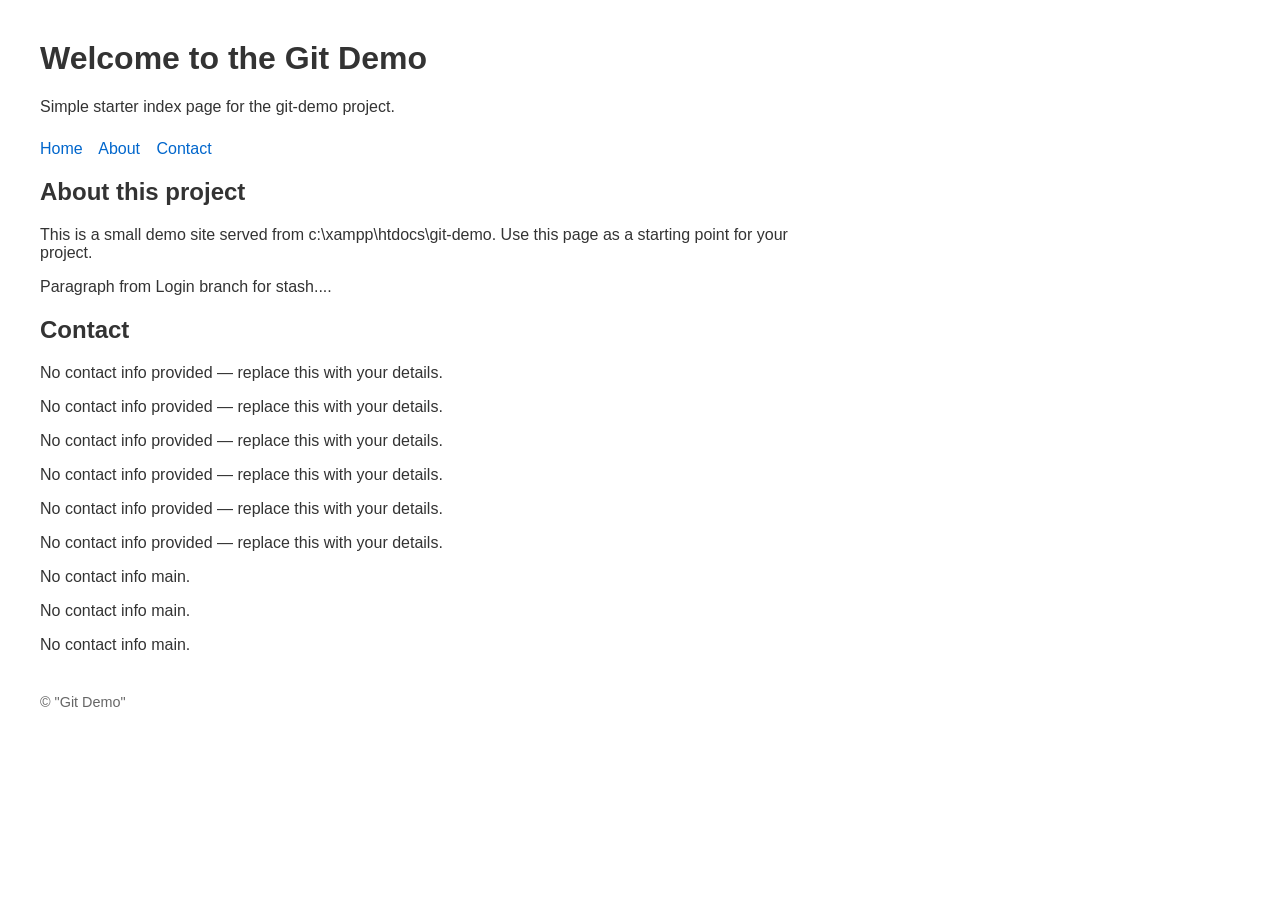
<file: index.html>
<!doctype html>
<html lang="en">
<head>
	<meta charset="utf-8">
	<meta name="viewport" content="width=device-width, initial-scale=1">
	<title>Git Demo</title>
	<style>
		body { font-family: Arial, sans-serif; margin: 40px; color: #333 }
		header { margin-bottom: 24px }
		.container { max-width: 800px }
		nav a { margin-right: 12px; color: #0066cc; text-decoration: none }
		footer { margin-top: 40px; font-size: 0.9em; color: #666 }
	</style>
</head>
<body>
	<div class="container">
		<header>
			<h1>Welcome to the Git Demo</h1>
			<p>Simple starter index page for the git-demo project.</p>
		</header>

		<nav>
			<a href="#">Home</a>
			<a href="#about">About</a>
			<a href="#contact">Contact</a>
		</nav>

		<main>
			<section id="about">
				<h2>About this project</h2>
				<p>This is a small demo site served from c:\xampp\htdocs\git-demo. Use this page as a starting point for your project.</p>
				<p>Paragraph from Login branch for stash....</p>
			</section>

			<section id="contact">
				<h2>Contact</h2>
				<p>No contact info provided — replace this with your details.</p>
				<p>No contact info provided — replace this with your details.</p>
				<p>No contact info provided — replace this with your details.</p>
				<p>No contact info provided — replace this with your details.</p>
				<p>No contact info provided — replace this with your details.</p>
				<p>No contact info provided — replace this with your details.</p>
				<p>No contact info main.</p>
				<p>No contact info main.</p>
				<p>No contact info main.</p>
			</section>
		</main>

		<footer>
			<p>© "Git Demo"</p>
		</footer>
	</div>
</body>
</html>
</file>
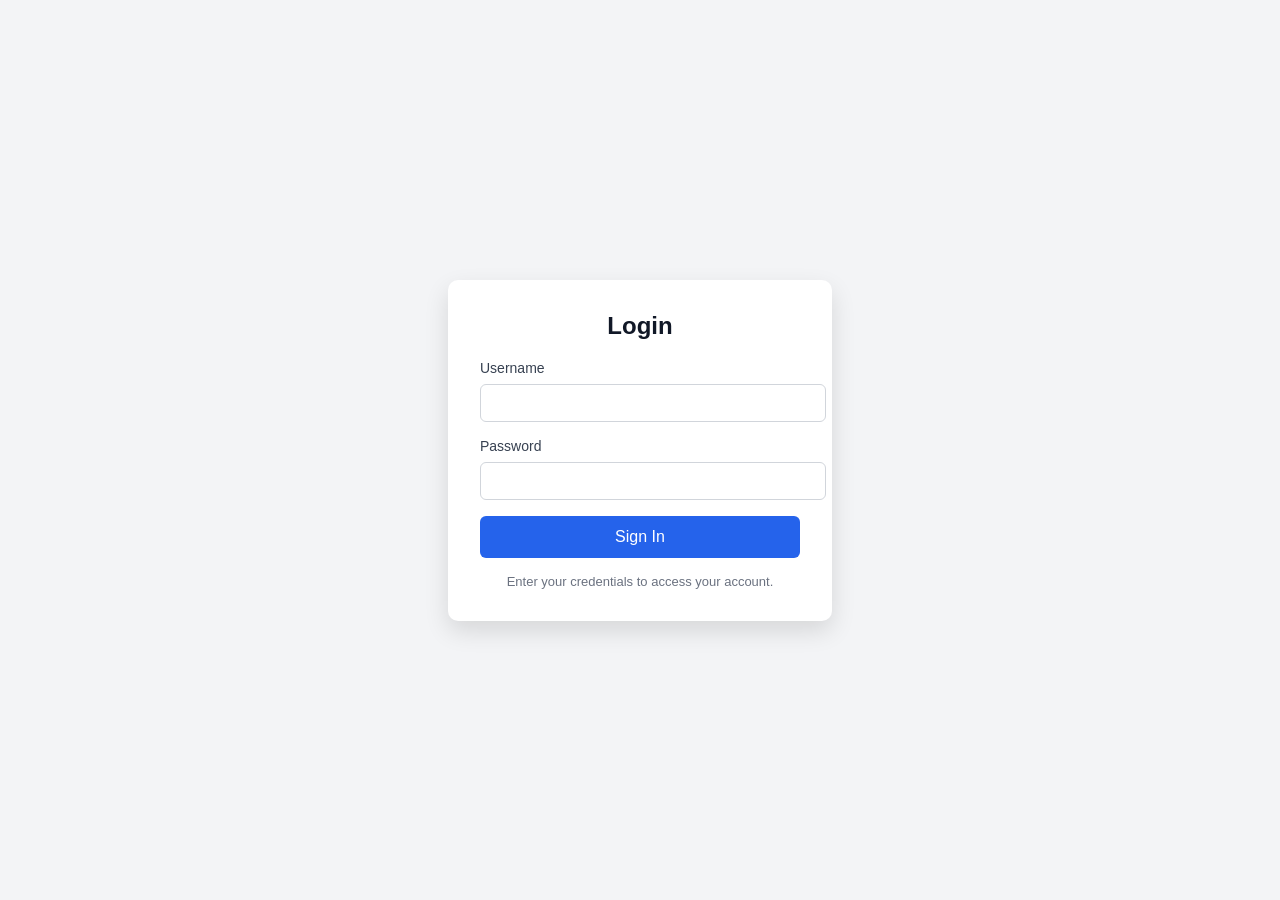
<file: login.html>
<!DOCTYPE html>
<html lang="en">
<head>
  <meta charset="UTF-8">
  <meta name="viewport" content="width=device-width, initial-scale=1.0">
  <title>Login</title>
  <style>
    body {
      margin: 0;
      font-family: Arial, sans-serif;
      background: #f3f4f6;
      display: flex;
      align-items: center;
      justify-content: center;
      min-height: 100vh;
    }
    .login-container {
      background: #ffffff;
      padding: 32px;
      border-radius: 10px;
      box-shadow: 0 10px 25px rgba(0, 0, 0, 0.12);
      width: 320px;
    }
    .login-container h1 {
      margin: 0 0 20px;
      font-size: 24px;
      text-align: center;
      color: #111827;
    }
    .login-container label {
      display: block;
      margin-bottom: 8px;
      font-size: 14px;
      color: #374151;
    }
    .login-container input {
      width: 100%;
      padding: 10px 12px;
      margin-bottom: 16px;
      border: 1px solid #d1d5db;
      border-radius: 6px;
      font-size: 14px;
    }
    .login-container button {
      width: 100%;
      padding: 12px;
      border: none;
      border-radius: 6px;
      background: #2563eb;
      color: #ffffff;
      font-size: 16px;
      cursor: pointer;
    }
    .login-container button:hover {
      background: #1d4ed8;
    }
    .login-container .footer {
      margin-top: 16px;
      text-align: center;
      font-size: 13px;
      color: #6b7280;
    }
  </style>
</head>
<body>
  <div class="login-container">
    <h1>Login</h1>
    <form action="/login" method="post">
      <label for="username">Username</label>
      <input type="text" id="username" name="username" required>
      <label for="password">Password</label>
      <input type="password" id="password" name="password" required>
      <button type="submit">Sign In</button>
    </form>
    <div class="footer">Enter your credentials to access your account.</div>
  </div>
</body>
</html>
</file>
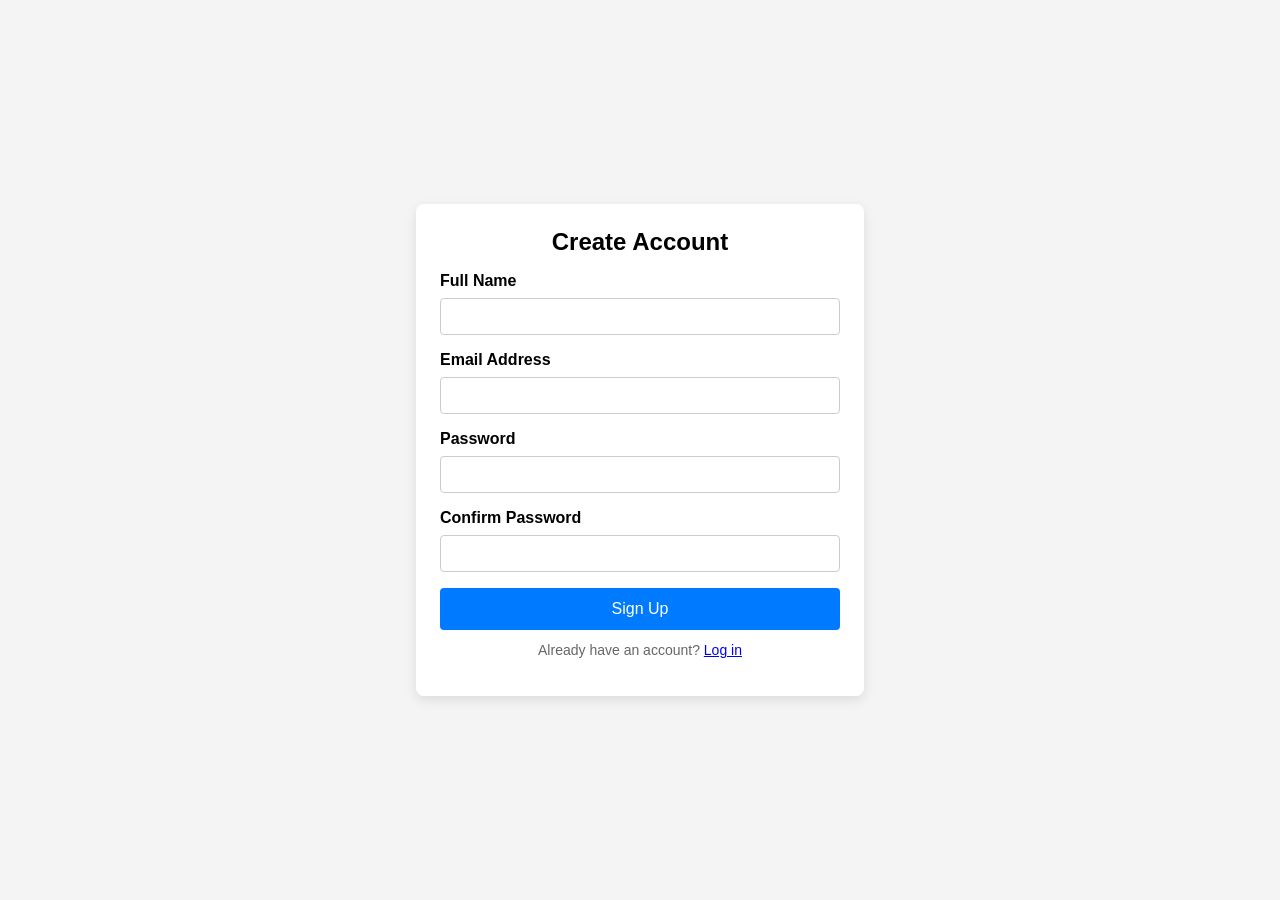
<file: signup.html>
<!DOCTYPE html>
<html lang="en">
<head>
    <meta charset="UTF-8">
    <meta name="viewport" content="width=device-width, initial-scale=1.0">
    <title>Sign Up</title>
    <style>
        body {
            font-family: Arial, sans-serif;
            background-color: #f4f4f4;
            margin: 0;
            padding: 0;
            display: flex;
            justify-content: center;
            align-items: center;
            height: 100vh;
        }
        .container {
            background: #fff;
            padding: 24px;
            border-radius: 8px;
            box-shadow: 0 4px 12px rgba(0,0,0,0.1);
            width: 100%;
            max-width: 400px;
        }
        h1 {
            margin-top: 0;
            font-size: 24px;
            text-align: center;
        }
        .form-group {
            margin-bottom: 16px;
        }
        .form-group label {
            display: block;
            margin-bottom: 8px;
            font-weight: 600;
        }
        .form-group input {
            width: 100%;
            padding: 10px;
            border: 1px solid #ccc;
            border-radius: 4px;
            box-sizing: border-box;
        }
        .form-group input:focus {
            border-color: #007bff;
            outline: none;
        }
        .button {
            width: 100%;
            padding: 12px;
            border: none;
            border-radius: 4px;
            background-color: #007bff;
            color: #fff;
            font-size: 16px;
            cursor: pointer;
        }
        .button:hover {
            background-color: #0056d6;
        }
        .note {
            margin-top: 12px;
            text-align: center;
            color: #666;
            font-size: 14px;
        }
    </style>
</head>
<body>
    <div class="container">
        <h1>Create Account</h1>
        <form action="#" method="post">
            <div class="form-group">
                <label for="name">Full Name</label>
                <input type="text" id="name" name="name" required>
            </div>
            <div class="form-group">
                <label for="email">Email Address</label>
                <input type="email" id="email" name="email" required>
            </div>
            <div class="form-group">
                <label for="password">Password</label>
                <input type="password" id="password" name="password" required>
            </div>
            <div class="form-group">
                <label for="confirm-password">Confirm Password</label>
                <input type="password" id="confirm-password" name="confirm-password" required>
            </div>
            <button type="submit" class="button">Sign Up</button>
        </form>
        <p class="note">Already have an account? <a href="#">Log in</a></p>
    </div>
</body>
</html>
</file>
